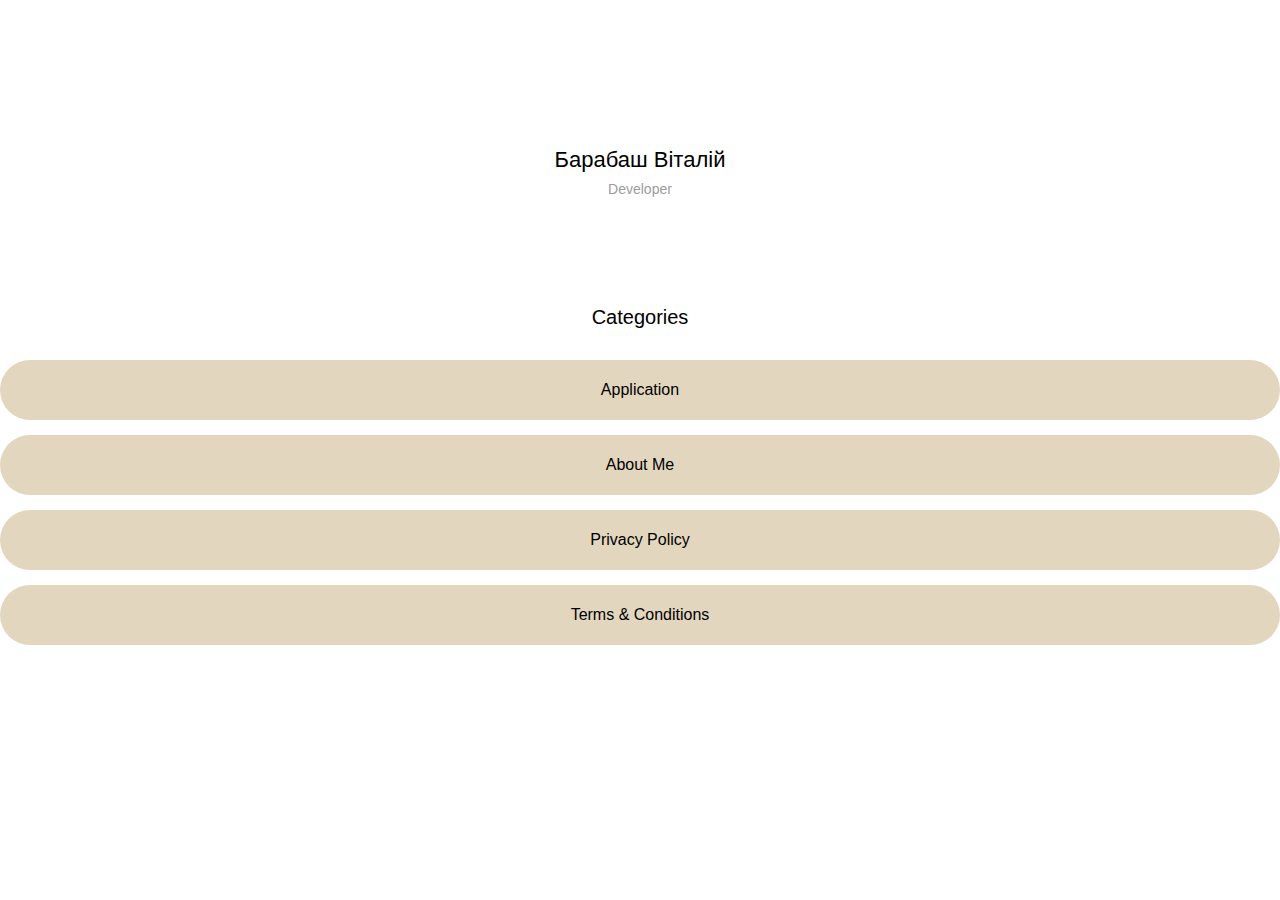
<file: index.html>
<!DOCTYPE html><html> <head><meta charset="utf-8" /><meta http-equiv="Content-Type" content="text/html; charset=utf-8" /><meta name="viewport" content="width=device-width, initial-scale=1.0" /><!--metatextblock--><title>Store on Instagram</title><meta name="description" content="A single-page website for a store with a description, store categories, contacts, and map" /><meta property="og:url" content="http://project6264431.tilda.ws" /><meta property="og:title" content="Store on Instagram" /><meta property="og:description" content="A single-page website for a store with a description, store categories, contacts, and map" /><meta property="og:type" content="website" /><meta property="og:image" content="https://static.tildacdn.info/tild3334-3566-4261-a261-363538633339/-/resize/504x/photo_2022-08-11_13-.jpg" /><link rel="canonical" href="index.html"><!--/metatextblock--><meta property="fb:app_id" content="257953674358265" /><meta name="format-detection" content="telephone=no" /><meta http-equiv="x-dns-prefetch-control" content="on"><link rel="dns-prefetch" href="https://ws.tildacdn.com"><link rel="dns-prefetch" href="https://static.tildacdn.info"><meta name="robots" content="nofollow" /><link rel="shortcut icon" href="https://static.tildacdn.info/img/tildafavicon.ico" type="image/x-icon" /><!-- Assets --><script src="https://neo.tildacdn.com/js/tilda-fallback-1.0.min.js" charset="utf-8" async></script><link rel="stylesheet" href="https://static.tildacdn.info/css/tilda-grid-3.0.min.css" type="text/css" media="all" onerror="this.loaderr='y';"/><link rel="stylesheet" href="tilda-blocks-page31328264.min.css@t=1666888474.css" type="text/css" media="all" onerror="this.loaderr='y';" /><link rel="stylesheet" href="https://static.tildacdn.info/css/fonts-tildasans.css" type="text/css" media="all" onerror="this.loaderr='y';" /><script type="text/javascript">(function (d) {
if (!d.visibilityState) {
var s = d.createElement('script');
s.src = 'https://static.tildacdn.info/js/tilda-polyfill-1.0.min.js';
d.getElementsByTagName('head')[0].appendChild(s);
}
})(document);
function t_onReady(func) {
if (document.readyState != 'loading') {
func();
} else {
document.addEventListener('DOMContentLoaded', func);
}
}
function t_onFuncLoad(funcName, okFunc, time) {
if (typeof window[funcName] === 'function') {
okFunc();
} else {
setTimeout(function() {
t_onFuncLoad(funcName, okFunc, time);
},(time || 100));
}
}</script><script src="https://static.tildacdn.info/js/tilda-scripts-3.0.min.js" onerror="this.loaderr='y';"></script><script src="tilda-blocks-page31328264.min.js@t=1666888474" onerror="this.loaderr='y';"></script><script src="https://static.tildacdn.info/js/lazyload-1.3.min.js" charset="utf-8" async onerror="this.loaderr='y';"></script><script src="https://static.tildacdn.info/js/tilda-events-1.0.min.js" charset="utf-8" async onerror="this.loaderr='y';"></script><script type="text/javascript">window.dataLayer = window.dataLayer || [];</script><script type="text/javascript">(function () {
if((/bot|google|yandex|baidu|bing|msn|duckduckbot|teoma|slurp|crawler|spider|robot|crawling|facebook/i.test(navigator.userAgent))===false && typeof(sessionStorage)!='undefined' && sessionStorage.getItem('visited')!=='y' && document.visibilityState){
var style=document.createElement('style');
style.type='text/css';
style.innerHTML='@media screen and (min-width: 980px) {.t-records {opacity: 0;}.t-records_animated {-webkit-transition: opacity ease-in-out .2s;-moz-transition: opacity ease-in-out .2s;-o-transition: opacity ease-in-out .2s;transition: opacity ease-in-out .2s;}.t-records.t-records_visible {opacity: 1;}}';
document.getElementsByTagName('head')[0].appendChild(style);
function t_setvisRecs(){
var alr=document.querySelectorAll('.t-records');
Array.prototype.forEach.call(alr, function(el) {
el.classList.add("t-records_animated");
});
setTimeout(function () {
Array.prototype.forEach.call(alr, function(el) {
el.classList.add("t-records_visible");
});
sessionStorage.setItem("visited", "y");
}, 400);
} 
document.addEventListener('DOMContentLoaded', t_setvisRecs);
}
})();</script></head><body class="t-body" style="margin:0;"><!--allrecords--><div id="allrecords" class="t-records" data-hook="blocks-collection-content-node" data-tilda-project-id="6264431" data-tilda-page-id="31328264" data-tilda-formskey="a16c0cd2518c8cb5d29ec9df26264431" data-tilda-lazy="yes"><div id="rec506848081" class="r t-rec t-rec_pt_45 t-rec_pb_30" style="padding-top:45px;padding-bottom:30px; " data-record-type="578" ><!-- t578--><div class="t578"><div class="t-container"><div class="t-col t-col_8 t-prefix_2 t-align_center"> <div class="t578__itemwrapper t-margin_auto"><div class="t578__imgwrapper t-margin_auto" style="width:80px;"><div class="t578__bgimg t-margin_auto t-bgimg" data-original="https://static.tildacdn.info/tild3334-3566-4261-a261-363538633339/photo_2022-08-11_13-.jpg" 
bgimgfield="img"
style="background-image: url('https://static.tildacdn.info/tild3334-3566-4261-a261-363538633339/-/resizeb/20x/photo_2022-08-11_13-.jpg');"
itemscope itemtype="http://schema.org/ImageObject"><meta itemprop="image" content="https://static.tildacdn.info/tild3334-3566-4261-a261-363538633339/photo_2022-08-11_13-.jpg"></div></div><div class="t578__persname t-name t-name_lg" style="font-size:22px;font-weight:400;" field="text2">Барабаш Віталій</div><div class="t578__persdescr t-descr t-descr_xxs" style="color:#737373;" field="descr">Developer</div></div></div></div></div></div><div id="rec506848085" class="r t-rec t-rec_pt_75 t-rec_pb_15" style="padding-top:75px;padding-bottom:15px; " data-record-type="43" ><!-- T030 --><div class="t030"> <div class="t-container t-align_center"> <div class="t-col t-col_10 t-prefix_1"> 
<div class="t030__title t-title t-title_xxs" field="title" style="font-size:20px;font-weight:400;">Categories</div> </div> </div></div></div><div id="rec506848086" class="r t-rec t-rec_pt_0 t-rec_pb_0" style="padding-top:0px;padding-bottom:0px; " data-record-type="1028" ><!-- t1028 --> <div class="t1028"> <div class="t1028__container t-container t-align_center"><div class="t1028__col t-col t-col_6 t-prefix_3"><div class="t1028__items-list" > 
<div class="t1028__item"><a class="t-btn t1028__btn t-btn_md t1028__btn_text-center" style="display: flex; display: -webkit-flex; padding: 12px; color:#000000;background-color:#e3d6bf;border-radius:60px; -moz-border-radius:60px; -webkit-border-radius:60px;" href="http://project6264431.tilda.ws/index.html" target="_blank" rel="noopener"><div class="t1028__btn__text" style="margin-right:0px; margin-left:0px;">Application</div></a></div> <div class="t1028__item"><a class="t-btn t1028__btn t-btn_md t1028__btn_text-center" style="display: flex; display: -webkit-flex; padding: 12px; color:#000000;background-color:#e3d6bf;border-radius:60px; -moz-border-radius:60px; -webkit-border-radius:60px;" href="dev.html" target="_blank" rel="noopener"><div class="t1028__btn__text" style="margin-right:0px; margin-left:0px;">About Me</div></a></div> <div class="t1028__item"><a class="t-btn t1028__btn t-btn_md t1028__btn_text-center" style="display: flex; display: -webkit-flex; padding: 12px; color:#000000;background-color:#e3d6bf;border-radius:60px; -moz-border-radius:60px; -webkit-border-radius:60px;" href="http://project6264431.tilda.ws/PP.html" target="_blank" rel="noopener"><div class="t1028__btn__text" style="margin-right:0px; margin-left:0px;">Privacy Policy</div></a></div> <div class="t1028__item"><a class="t-btn t1028__btn t-btn_md t1028__btn_text-center" style="display: flex; display: -webkit-flex; padding: 12px; color:#000000;background-color:#e3d6bf;border-radius:60px; -moz-border-radius:60px; -webkit-border-radius:60px;" href="http://project6264431.tilda.ws/TR.html" target="_blank" rel="noopener"><div class="t1028__btn__text" style="margin-right:0px; margin-left:0px;">Terms &amp; Conditions</div></a></div> </div></div> <script> 
var customImageList = document.querySelectorAll('#rec506848086 img.t-sociallinks__customimg');
Array.prototype.forEach.call(customImageList, function(img) {
var imgURL = img.getAttribute('src');
if(imgURL.indexOf('/lib__tildaicon__') !== -1 || imgURL.indexOf('/lib/tildaicon/') !== -1) {
var xhr = new XMLHttpRequest();
xhr.open('GET', imgURL, true);
xhr.responseType = 'document';
xhr.onload = function() {
if (xhr.status >= 200 && xhr.status < 400) {
var response = xhr.response;
var svg = response.querySelector('svg');
svg.style.width = '28px';
svg.style.height = '28px';
var figureList = svg.querySelectorAll('*:not(g):not(title):not(desc)');
for(var j = 0; j < figureList.length; j++) {
figureList[j].style.fill = '#ffffff';
}
img.parentNode.append(svg);
img.remove();
}
}
xhr.send();
}
});
</script></div></div></div></div></body></html>
</file>
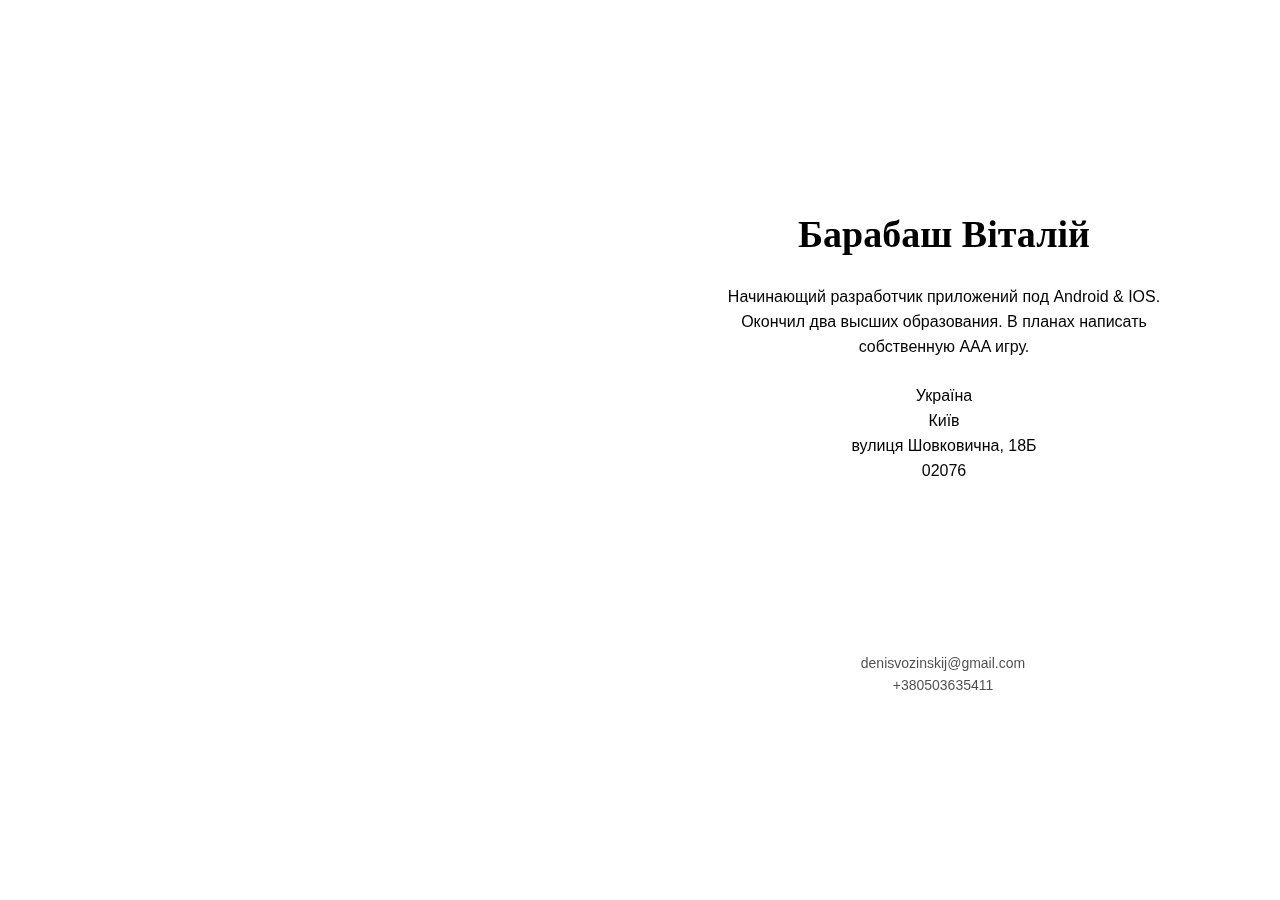
<file: dev.html>
<!DOCTYPE html><html> <head><meta charset="utf-8" /><meta http-equiv="Content-Type" content="text/html; charset=utf-8" /><meta name="viewport" content="width=device-width, initial-scale=1.0" /><!--metatextblock--><title>Photographer</title><meta name="description" content="A single-page website for a freelance photographer with a photo, text, contact information, and social media buttons." /><meta property="og:url" content="http://project6264431.tilda.ws/dev" /><meta property="og:title" content="Photographer" /><meta property="og:description" content="A single-page website for a freelance photographer with a photo, text, contact information, and social media buttons." /><meta property="og:type" content="website" /><link rel="canonical" href="dev.html"><!--/metatextblock--><meta property="fb:app_id" content="257953674358265" /><meta name="format-detection" content="telephone=no" /><meta http-equiv="x-dns-prefetch-control" content="on"><link rel="dns-prefetch" href="https://ws.tildacdn.com"><link rel="dns-prefetch" href="https://static.tildacdn.info"><meta name="robots" content="nofollow" /><link rel="shortcut icon" href="https://static.tildacdn.info/img/tildafavicon.ico" type="image/x-icon" /><!-- Assets --><script src="https://neo.tildacdn.com/js/tilda-fallback-1.0.min.js" charset="utf-8" async></script><link rel="stylesheet" href="https://static.tildacdn.info/css/tilda-grid-3.0.min.css" type="text/css" media="all" onerror="this.loaderr='y';"/><link rel="stylesheet" href="tilda-blocks-page31328364.min.css@t=1666888413.css" type="text/css" media="all" onerror="this.loaderr='y';" /><link rel="stylesheet" href="https://static.tildacdn.info/css/fonts-tildasans.css" type="text/css" media="all" onerror="this.loaderr='y';" /><script type="text/javascript">(function (d) {
if (!d.visibilityState) {
var s = d.createElement('script');
s.src = 'https://static.tildacdn.info/js/tilda-polyfill-1.0.min.js';
d.getElementsByTagName('head')[0].appendChild(s);
}
})(document);
function t_onReady(func) {
if (document.readyState != 'loading') {
func();
} else {
document.addEventListener('DOMContentLoaded', func);
}
}
function t_onFuncLoad(funcName, okFunc, time) {
if (typeof window[funcName] === 'function') {
okFunc();
} else {
setTimeout(function() {
t_onFuncLoad(funcName, okFunc, time);
},(time || 100));
}
}</script><script src="https://static.tildacdn.info/js/tilda-scripts-3.0.min.js" onerror="this.loaderr='y';"></script><script src="tilda-blocks-page31328364.min.js@t=1666888413" onerror="this.loaderr='y';"></script><script src="https://static.tildacdn.info/js/lazyload-1.3.min.js" charset="utf-8" async onerror="this.loaderr='y';"></script><script src="https://static.tildacdn.info/js/tilda-zero-1.1.min.js" charset="utf-8" async onerror="this.loaderr='y';"></script><script src="https://static.tildacdn.info/js/tilda-events-1.0.min.js" charset="utf-8" async onerror="this.loaderr='y';"></script><script type="text/javascript">window.dataLayer = window.dataLayer || [];</script><script type="text/javascript">(function () {
if((/bot|google|yandex|baidu|bing|msn|duckduckbot|teoma|slurp|crawler|spider|robot|crawling|facebook/i.test(navigator.userAgent))===false && typeof(sessionStorage)!='undefined' && sessionStorage.getItem('visited')!=='y' && document.visibilityState){
var style=document.createElement('style');
style.type='text/css';
style.innerHTML='@media screen and (min-width: 980px) {.t-records {opacity: 0;}.t-records_animated {-webkit-transition: opacity ease-in-out .2s;-moz-transition: opacity ease-in-out .2s;-o-transition: opacity ease-in-out .2s;transition: opacity ease-in-out .2s;}.t-records.t-records_visible {opacity: 1;}}';
document.getElementsByTagName('head')[0].appendChild(style);
function t_setvisRecs(){
var alr=document.querySelectorAll('.t-records');
Array.prototype.forEach.call(alr, function(el) {
el.classList.add("t-records_animated");
});
setTimeout(function () {
Array.prototype.forEach.call(alr, function(el) {
el.classList.add("t-records_visible");
});
sessionStorage.setItem("visited", "y");
}, 400);
} 
document.addEventListener('DOMContentLoaded', t_setvisRecs);
}
})();</script></head><body class="t-body" style="margin:0;"><!--allrecords--><div id="allrecords" class="t-records" data-hook="blocks-collection-content-node" data-tilda-project-id="6264431" data-tilda-page-id="31328364" data-tilda-page-alias="dev" data-tilda-formskey="a16c0cd2518c8cb5d29ec9df26264431" data-tilda-lazy="yes"><div id="rec506849764" class="r t-rec t-rec_pt_0" style="padding-top:0px; " data-animationappear="off" data-record-type="396" ><!-- T396 --><style>#rec506849764 .t396__artboard{min-height: 750px;height: 100vh; background-color: #ffffff;}#rec506849764 .t396__filter{min-height: 750px;height: 100vh;}#rec506849764 .t396__carrier{min-height: 750px;height: 100vh;background-position: center center;background-attachment: scroll;background-size:cover;background-repeat:no-repeat;}@media screen and (max-width: 1199px){#rec506849764 .t396__artboard{min-height: 550px;}#rec506849764 .t396__filter{min-height: 550px;}#rec506849764 .t396__carrier{min-height: 550px;background-attachment:scroll;}}@media screen and (max-width: 959px){#rec506849764 .t396__artboard{min-height: 870px;}#rec506849764 .t396__filter{min-height: 870px;}#rec506849764 .t396__carrier{min-height: 870px;}}@media screen and (max-width: 639px){}@media screen and (max-width: 479px){#rec506849764 .t396__artboard{min-height: 800px;}#rec506849764 .t396__filter{min-height: 800px;}#rec506849764 .t396__carrier{min-height: 800px;}}#rec506849764 .tn-elem[data-elem-id="1466084312673"]{color:#000000;text-align:center;z-index:1;top: calc(50vh - 375px + 127px);left: calc(50% - 600px + 674px);width:460px;}#rec506849764 .tn-elem[data-elem-id="1466084312673"] .tn-atom{color:#000000;font-size:38px;font-family:'Georgia',serif;line-height:1.55;font-weight:600;letter-spacing:0pxpx;background-position:center center;border-color:transparent;border-style:solid;}@media screen and (max-width: 1199px){#rec506849764 .tn-elem[data-elem-id="1466084312673"]{top: calc(50vh - 275px + 72px);left: calc(50% - 480px + 490px);width:460px;}#rec506849764 .tn-elem[data-elem-id="1466084312673"] .tn-atom{font-size:28px;}}@media screen and (max-width: 959px){#rec506849764 .tn-elem[data-elem-id="1466084312673"]{top: calc(50vh - 435px + 445px);left: calc(50% - 320px + 90px);}}@media screen and (max-width: 639px){#rec506849764 .tn-elem[data-elem-id="1466084312673"]{top: calc(50vh - 435px + 436px);left: calc(50% - 240px + 10px);}}@media screen and (max-width: 479px){#rec506849764 .tn-elem[data-elem-id="1466084312673"]{top: calc(371px);left: calc(50% - 160px + 10px);width:300pxpx;}#rec506849764 .tn-elem[data-elem-id="1466084312673"] .tn-atom{font-size:18px;}}#rec506849764 .tn-elem[data-elem-id="1469216533139"]{z-index:4;top: calc(50vh - 375px + 95px);left: calc(50% - 600px + 20px);width:560px;}#rec506849764 .tn-elem[data-elem-id="1469216533139"] .tn-atom{background-position:center center;border-color:transparent;border-style:solid;}@media screen and (max-width: 1199px){#rec506849764 .tn-elem[data-elem-id="1469216533139"]{top: calc(50vh - 275px + 43px);left: calc(50% - 480px + 11px);width:460px;}}@media screen and (max-width: 959px){#rec506849764 .tn-elem[data-elem-id="1469216533139"]{top: calc(50vh - 435px + 73px);left: calc(50% - 320px + 152px);width:340px;}}@media screen and (max-width: 639px){#rec506849764 .tn-elem[data-elem-id="1469216533139"]{top: calc(50vh - 435px + 63px);left: calc(50% - 240px + 72px);}}@media screen and (max-width: 479px){#rec506849764 .tn-elem[data-elem-id="1469216533139"]{top: calc(0px);left: calc(50% - 160px + 0px);width:320px;}}#rec506849764 .tn-elem[data-elem-id="1469216647562"]{color:#000000;text-align:center;z-index:5;top: calc(50vh - 375px + 207px);left: calc(50% - 600px + 674px);width:460px;}#rec506849764 .tn-elem[data-elem-id="1469216647562"] .tn-atom{color:#000000;font-size:16px;font-family:'TildaSans',Arial,sans-serif;line-height:1.55;font-weight:400;letter-spacing:0pxpx;background-position:center center;border-color:transparent;border-style:solid;}@media screen and (max-width: 1199px){#rec506849764 .tn-elem[data-elem-id="1469216647562"]{top: calc(50vh - 275px + 140px);left: calc(50% - 480px + 520px);width:400px;}#rec506849764 .tn-elem[data-elem-id="1469216647562"] .tn-atom{font-size:16px;}}@media screen and (max-width: 959px){#rec506849764 .tn-elem[data-elem-id="1469216647562"]{top: calc(50vh - 435px + 508px);left: calc(50% - 320px + 90px);width:460px;}}@media screen and (max-width: 639px){#rec506849764 .tn-elem[data-elem-id="1469216647562"]{top: calc(50vh - 435px + 497px);left: calc(50% - 240px + 48px);width:390px;}#rec506849764 .tn-elem[data-elem-id="1469216647562"] .tn-atom{font-size:14px;}}@media screen and (max-width: 479px){#rec506849764 .tn-elem[data-elem-id="1469216647562"]{top: calc(420px);left: calc(50% - 160px + 10px);width:300pxpx;}#rec506849764 .tn-elem[data-elem-id="1469216647562"] .tn-atom{font-size:14px;}}#rec506849764 .tn-elem[data-elem-id="1469373725919"]{color:#000000;text-align:center;z-index:9;top: calc(50vh - 375px + 575px);left: calc(50% - 600px + 723px);width:360px;}#rec506849764 .tn-elem[data-elem-id="1469373725919"] .tn-atom{color:#000000;font-size:14px;font-family:'TildaSans',Arial,sans-serif;line-height:1.55;font-weight:400;letter-spacing:0pxpx;opacity:0.7;background-position:center center;border-color:transparent;border-style:solid;}@media screen and (max-width: 1199px){#rec506849764 .tn-elem[data-elem-id="1469373725919"]{top: calc(50vh - 275px + 440px);left: calc(50% - 480px + 490px);width:460pxpx;}#rec506849764 .tn-elem[data-elem-id="1469373725919"] .tn-atom{font-size:14px;}}@media screen and (max-width: 959px){#rec506849764 .tn-elem[data-elem-id="1469373725919"]{top: calc(50vh - 435px + 765px);left: calc(50% - 320px + 170px);width:300px;}}@media screen and (max-width: 639px){#rec506849764 .tn-elem[data-elem-id="1469373725919"]{top: calc(50vh - 435px + 755px);left: calc(50% - 240px + 90px);}}@media screen and (max-width: 479px){#rec506849764 .tn-elem[data-elem-id="1469373725919"]{top: calc(711px);left: calc(50% - 160px + 10px);width:300pxpx;}#rec506849764 .tn-elem[data-elem-id="1469373725919"] .tn-atom{font-size:12px;}}</style><div class='t396'><div class="t396__artboard" data-artboard-recid="506849764" data-artboard-height="750" data-artboard-height-res-960="550" data-artboard-height-res-640="870" data-artboard-height-res-320="800" data-artboard-height_vh="100" data-artboard-valign="center"
> <div class="t396__carrier" data-artboard-recid="506849764"></div> 
<div class="t396__filter" data-artboard-recid="506849764"></div> 
<div class='t396__elem tn-elem tn-elem__5068497641466084312673' data-elem-id='1466084312673' data-elem-type='text' data-field-top-value="127" data-field-top-res-960-value="72" data-field-top-res-640-value="445" data-field-top-res-480-value="436" data-field-top-res-320-value="371" data-field-left-value="674" data-field-left-res-960-value="490" data-field-left-res-640-value="90" data-field-left-res-480-value="10" data-field-left-res-320-value="10" data-field-width-value="460" data-field-width-res-960-value="460" data-field-width-res-320-value="300px" data-field-axisy-value="top" data-field-axisx-value="left" data-field-container-value="grid" data-field-topunits-value="px" data-field-leftunits-value="px" data-field-heightunits-value="" data-field-widthunits-value="px"
><div class='tn-atom'field='tn_text_1466084312673'>Барабаш Віталій</div> </div> 
<div class='t396__elem tn-elem tn-elem__5068497641469216533139' data-elem-id='1469216533139' data-elem-type='image' data-field-top-value="95" data-field-top-res-960-value="43" data-field-top-res-640-value="73" data-field-top-res-480-value="63" data-field-top-res-320-value="0" data-field-left-value="20" data-field-left-res-960-value="11" data-field-left-res-640-value="152" data-field-left-res-480-value="72" data-field-left-res-320-value="0" data-field-width-value="560" data-field-width-res-960-value="460" data-field-width-res-640-value="340" data-field-width-res-320-value="320" data-field-axisy-value="top" data-field-axisx-value="left" data-field-container-value="grid" data-field-topunits-value="px" data-field-leftunits-value="px" data-field-heightunits-value="" data-field-widthunits-value="px" data-field-filewidth-value="640" data-field-fileheight-value="640"
> <div class='tn-atom' > <img class='tn-atom__img t-img' data-original='https://static.tildacdn.info/tild6235-6663-4865-b962-356336333535/photo_2022-08-11_13-.jpg' imgfield='tn_img_1469216533139'> </div> </div> 
<div class='t396__elem tn-elem tn-elem__5068497641469216647562' data-elem-id='1469216647562' data-elem-type='text' data-field-top-value="207" data-field-top-res-960-value="140" data-field-top-res-640-value="508" data-field-top-res-480-value="497" data-field-top-res-320-value="420" data-field-left-value="674" data-field-left-res-960-value="520" data-field-left-res-640-value="90" data-field-left-res-480-value="48" data-field-left-res-320-value="10" data-field-width-value="460" data-field-width-res-960-value="400" data-field-width-res-640-value="460" data-field-width-res-480-value="390" data-field-width-res-320-value="300px" data-field-axisy-value="top" data-field-axisx-value="left" data-field-container-value="grid" data-field-topunits-value="px" data-field-leftunits-value="px" data-field-heightunits-value="" data-field-widthunits-value="px"
><div class='tn-atom'field='tn_text_1469216647562'>Начинающий разработчик приложений под Android &amp; IOS. Окончил два высших образования. В планах написать собственную AAA игру. <br /><br />Україна<br />Київ<br />вулиця Шовковична, 18Б<br />02076</div> </div> 
<div class='t396__elem tn-elem tn-elem__5068497641469373725919' data-elem-id='1469373725919' data-elem-type='text' data-field-top-value="575" data-field-top-res-960-value="440" data-field-top-res-640-value="765" data-field-top-res-480-value="755" data-field-top-res-320-value="711" data-field-left-value="723" data-field-left-res-960-value="490" data-field-left-res-640-value="170" data-field-left-res-480-value="90" data-field-left-res-320-value="10" data-field-width-value="360" data-field-width-res-960-value="460px" data-field-width-res-640-value="300" data-field-width-res-320-value="300px" data-field-axisy-value="top" data-field-axisx-value="left" data-field-container-value="grid" data-field-topunits-value="px" data-field-leftunits-value="px" data-field-heightunits-value="" data-field-widthunits-value="px"
><div class='tn-atom'field='tn_text_1469373725919'>denisvozinskij@gmail.com<br />+380503635411</div> </div> </div></div><script>t_onReady(function () {
t_onFuncLoad('t396_init', function () {
t396_init('506849764');
});
});</script><!-- /T396 --></div></div></body></html>
</file>
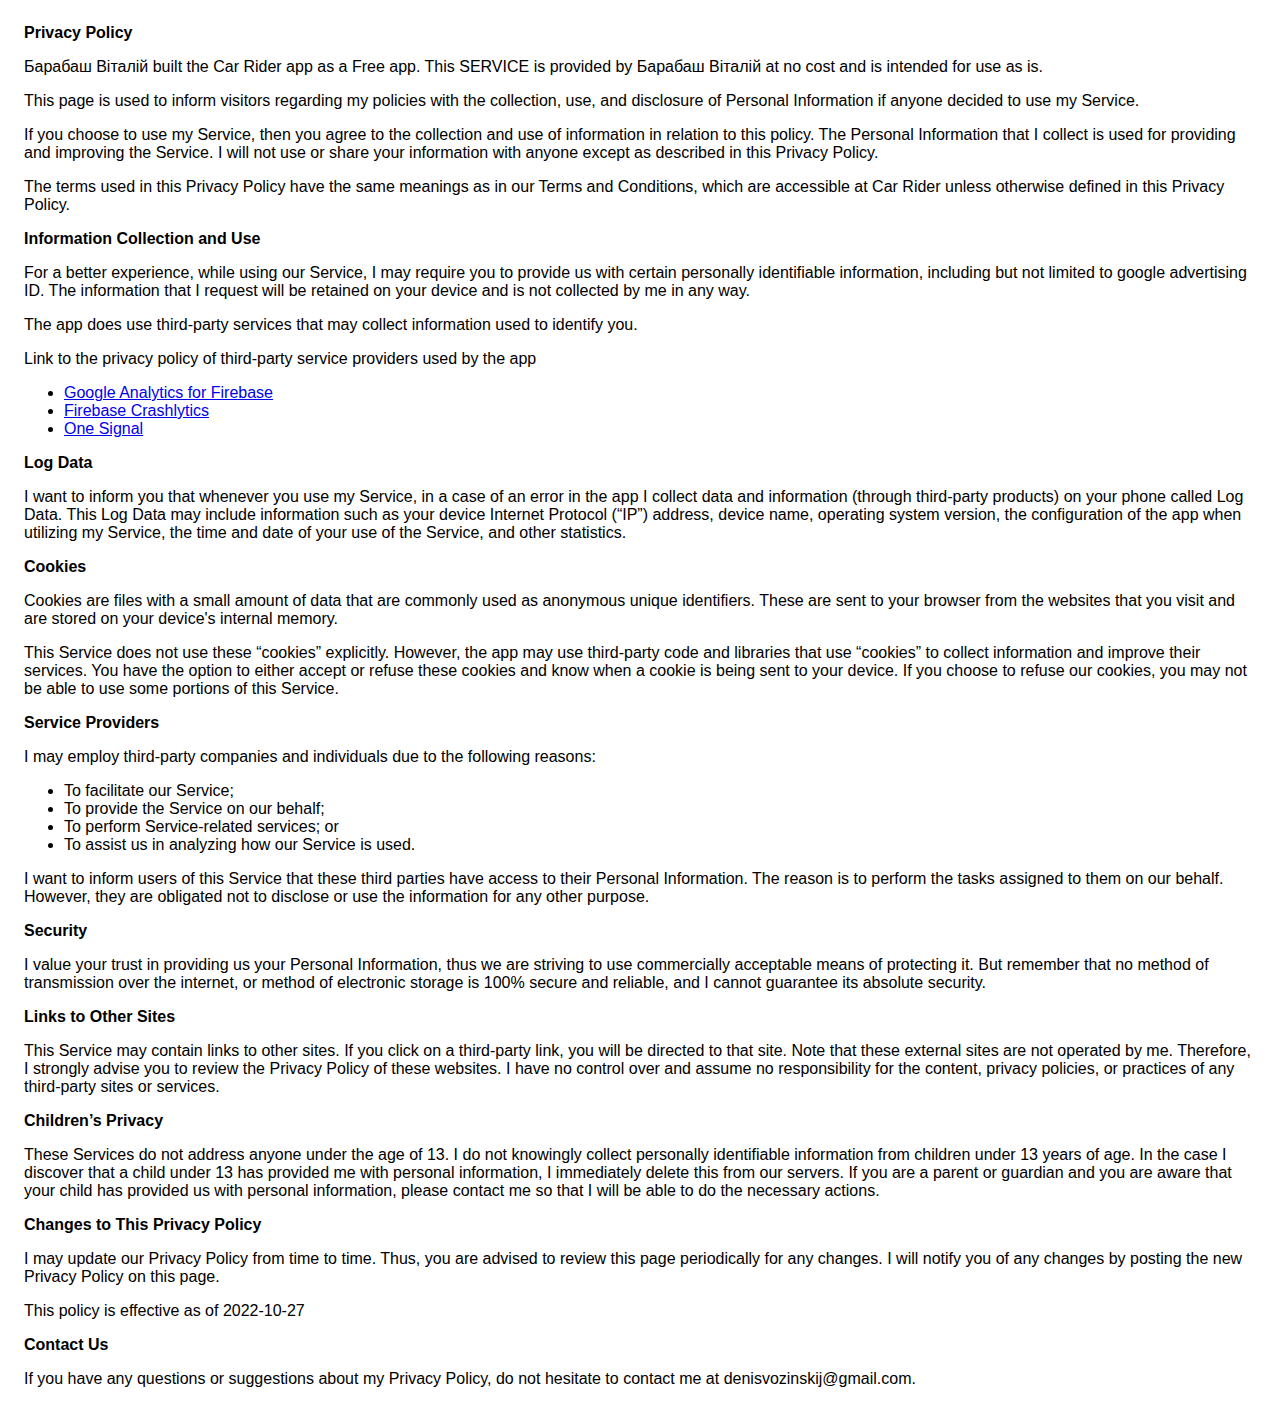
<file: PP.html>
<!DOCTYPE html>
    <html>
    <head>
      <meta charset='utf-8'>
      <meta name='viewport' content='width=device-width'>
      <title>Privacy Policy</title>
      <style> body { font-family: 'Helvetica Neue', Helvetica, Arial, sans-serif; padding:1em; } </style>
    </head>
    <body>
    <strong>Privacy Policy</strong> <p>
                  Барабаш Віталій built the Car Rider app as
                  a Free app. This SERVICE is provided by
                  Барабаш Віталій at no cost and is intended for use as
                  is.
                </p> <p>
                  This page is used to inform visitors regarding my
                  policies with the collection, use, and disclosure of Personal
                  Information if anyone decided to use my Service.
                </p> <p>
                  If you choose to use my Service, then you agree to
                  the collection and use of information in relation to this
                  policy. The Personal Information that I collect is
                  used for providing and improving the Service. I will not use or share your information with
                  anyone except as described in this Privacy Policy.
                </p> <p>
                  The terms used in this Privacy Policy have the same meanings
                  as in our Terms and Conditions, which are accessible at
                  Car Rider unless otherwise defined in this Privacy Policy.
                </p> <p><strong>Information Collection and Use</strong></p> <p>
                  For a better experience, while using our Service, I
                  may require you to provide us with certain personally
                  identifiable information, including but not limited to google advertising ID. The information that
                  I request will be retained on your device and is not collected by me in any way.
                </p> <div><p>
                    The app does use third-party services that may collect
                    information used to identify you.
                  </p> <p>
                    Link to the privacy policy of third-party service providers used
                    by the app
                  </p> <ul><!----><!----><li><a href="https://firebase.google.com/policies/analytics" target="_blank" rel="noopener noreferrer">Google Analytics for Firebase</a></li><li><a href="https://firebase.google.com/support/privacy/" target="_blank" rel="noopener noreferrer">Firebase Crashlytics</a></li><!----><!----><!----><!----><!----><!----><!----><!----><!----><!----><li><a href="https://onesignal.com/privacy_policy" target="_blank" rel="noopener noreferrer">One Signal</a></li><!----><!----><!----><!----><!----><!----><!----><!----><!----><!----><!----><!----><!----></ul></div> <p><strong>Log Data</strong></p> <p>
                  I want to inform you that whenever you
                  use my Service, in a case of an error in the app
                  I collect data and information (through third-party
                  products) on your phone called Log Data. This Log Data may
                  include information such as your device Internet Protocol
                  (“IP”) address, device name, operating system version, the
                  configuration of the app when utilizing my Service,
                  the time and date of your use of the Service, and other
                  statistics.
                </p> <p><strong>Cookies</strong></p> <p>
                  Cookies are files with a small amount of data that are
                  commonly used as anonymous unique identifiers. These are sent
                  to your browser from the websites that you visit and are
                  stored on your device's internal memory.
                </p> <p>
                  This Service does not use these “cookies” explicitly. However,
                  the app may use third-party code and libraries that use
                  “cookies” to collect information and improve their services.
                  You have the option to either accept or refuse these cookies
                  and know when a cookie is being sent to your device. If you
                  choose to refuse our cookies, you may not be able to use some
                  portions of this Service.
                </p> <p><strong>Service Providers</strong></p> <p>
                  I may employ third-party companies and
                  individuals due to the following reasons:
                </p> <ul><li>To facilitate our Service;</li> <li>To provide the Service on our behalf;</li> <li>To perform Service-related services; or</li> <li>To assist us in analyzing how our Service is used.</li></ul> <p>
                  I want to inform users of this Service
                  that these third parties have access to their Personal
                  Information. The reason is to perform the tasks assigned to
                  them on our behalf. However, they are obligated not to
                  disclose or use the information for any other purpose.
                </p> <p><strong>Security</strong></p> <p>
                  I value your trust in providing us your
                  Personal Information, thus we are striving to use commercially
                  acceptable means of protecting it. But remember that no method
                  of transmission over the internet, or method of electronic
                  storage is 100% secure and reliable, and I cannot
                  guarantee its absolute security.
                </p> <p><strong>Links to Other Sites</strong></p> <p>
                  This Service may contain links to other sites. If you click on
                  a third-party link, you will be directed to that site. Note
                  that these external sites are not operated by me.
                  Therefore, I strongly advise you to review the
                  Privacy Policy of these websites. I have
                  no control over and assume no responsibility for the content,
                  privacy policies, or practices of any third-party sites or
                  services.
                </p> <p><strong>Children’s Privacy</strong></p> <div><p>
                    These Services do not address anyone under the age of 13.
                    I do not knowingly collect personally
                    identifiable information from children under 13 years of age. In the case
                    I discover that a child under 13 has provided
                    me with personal information, I immediately
                    delete this from our servers. If you are a parent or guardian
                    and you are aware that your child has provided us with
                    personal information, please contact me so that
                    I will be able to do the necessary actions.
                  </p></div> <!----> <p><strong>Changes to This Privacy Policy</strong></p> <p>
                  I may update our Privacy Policy from
                  time to time. Thus, you are advised to review this page
                  periodically for any changes. I will
                  notify you of any changes by posting the new Privacy Policy on
                  this page.
                </p> <p>This policy is effective as of 2022-10-27</p> <p><strong>Contact Us</strong></p> <p>
                  If you have any questions or suggestions about my
                  Privacy Policy, do not hesitate to contact me at denisvozinskij@gmail.com.
                
    </body>
    </html>
</file>
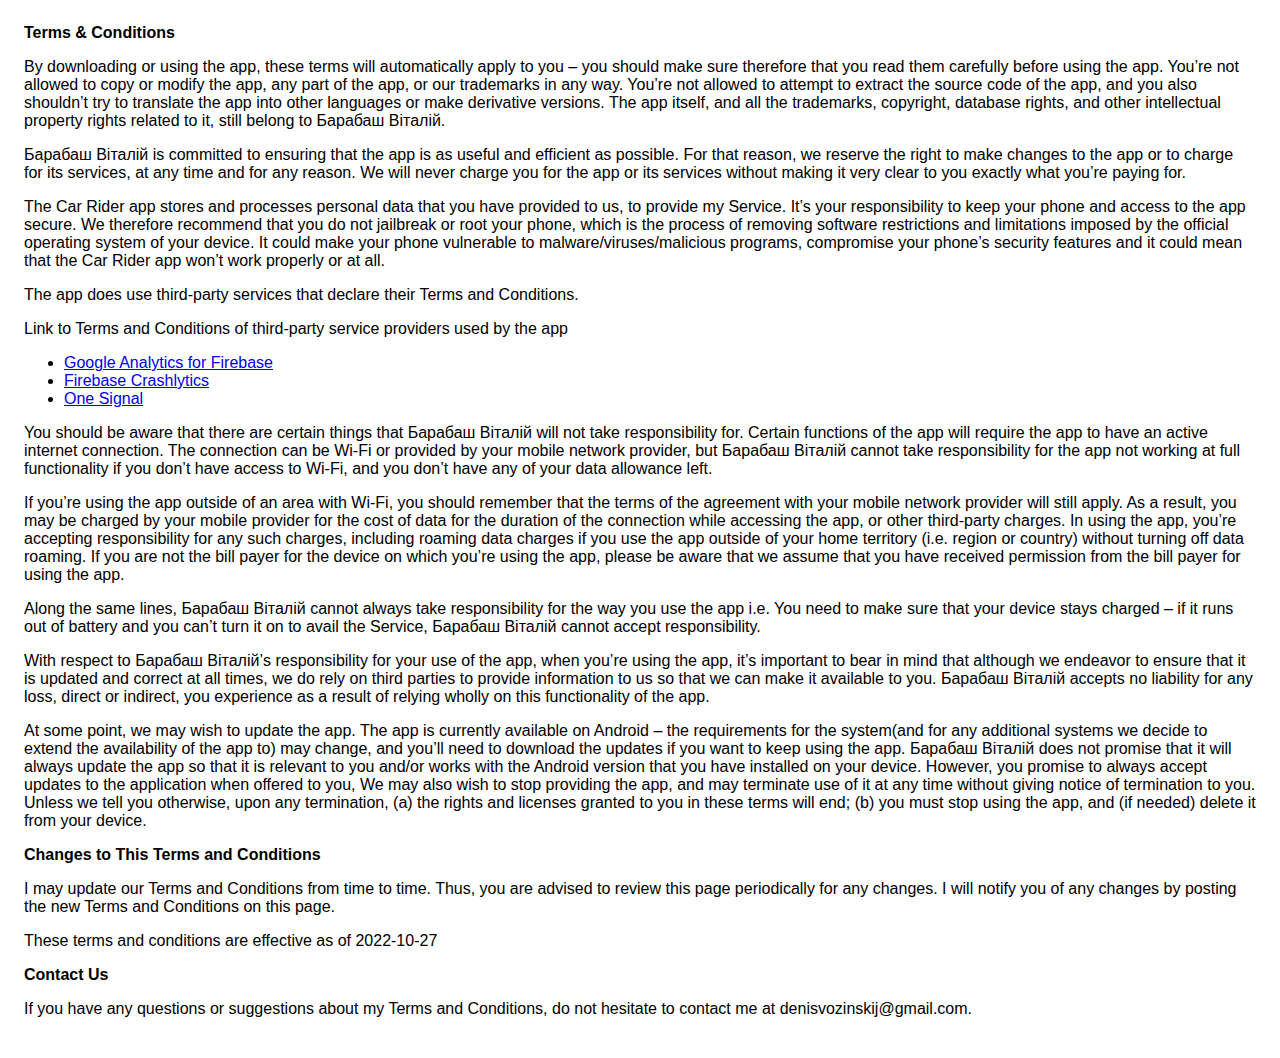
<file: TR.html>
<!DOCTYPE html>
    <html>
    <head>
      <meta charset='utf-8'>
      <meta name='viewport' content='width=device-width'>
      <title>Terms &amp; Conditions</title>
      <style> body { font-family: 'Helvetica Neue', Helvetica, Arial, sans-serif; padding:1em; } </style>
    </head>
    <body>
    <strong>Terms &amp; Conditions</strong> <p>
                  By downloading or using the app, these terms will
                  automatically apply to you – you should make sure therefore
                  that you read them carefully before using the app. You’re not
                  allowed to copy or modify the app, any part of the app, or
                  our trademarks in any way. You’re not allowed to attempt to
                  extract the source code of the app, and you also shouldn’t try
                  to translate the app into other languages or make derivative
                  versions. The app itself, and all the trademarks, copyright,
                  database rights, and other intellectual property rights related
                  to it, still belong to Барабаш Віталій.
                </p> <p>
                  Барабаш Віталій is committed to ensuring that the app is
                  as useful and efficient as possible. For that reason, we
                  reserve the right to make changes to the app or to charge for
                  its services, at any time and for any reason. We will never
                  charge you for the app or its services without making it very
                  clear to you exactly what you’re paying for.
                </p> <p>
                  The Car Rider app stores and processes personal data that
                  you have provided to us, to provide my
                  Service. It’s your responsibility to keep your phone and
                  access to the app secure. We therefore recommend that you do
                  not jailbreak or root your phone, which is the process of
                  removing software restrictions and limitations imposed by the
                  official operating system of your device. It could make your
                  phone vulnerable to malware/viruses/malicious programs,
                  compromise your phone’s security features and it could mean
                  that the Car Rider app won’t work properly or at all.
                </p> <div><p>
                    The app does use third-party services that declare their
                    Terms and Conditions.
                  </p> <p>
                    Link to Terms and Conditions of third-party service
                    providers used by the app
                  </p> <ul><!----><!----><li><a href="https://firebase.google.com/terms/analytics" target="_blank" rel="noopener noreferrer">Google Analytics for Firebase</a></li><li><a href="https://firebase.google.com/terms/crashlytics" target="_blank" rel="noopener noreferrer">Firebase Crashlytics</a></li><!----><!----><!----><!----><!----><!----><!----><!----><!----><!----><li><a href="https://onesignal.com/tos" target="_blank" rel="noopener noreferrer">One Signal</a></li><!----><!----><!----><!----><!----><!----><!----><!----><!----><!----><!----><!----><!----></ul></div> <p>
                  You should be aware that there are certain things that
                  Барабаш Віталій will not take responsibility for. Certain
                  functions of the app will require the app to have an active
                  internet connection. The connection can be Wi-Fi or provided
                  by your mobile network provider, but Барабаш Віталій
                  cannot take responsibility for the app not working at full
                  functionality if you don’t have access to Wi-Fi, and you don’t
                  have any of your data allowance left.
                </p> <p></p> <p>
                  If you’re using the app outside of an area with Wi-Fi, you
                  should remember that the terms of the agreement with your
                  mobile network provider will still apply. As a result, you may
                  be charged by your mobile provider for the cost of data for
                  the duration of the connection while accessing the app, or
                  other third-party charges. In using the app, you’re accepting
                  responsibility for any such charges, including roaming data
                  charges if you use the app outside of your home territory
                  (i.e. region or country) without turning off data roaming. If
                  you are not the bill payer for the device on which you’re
                  using the app, please be aware that we assume that you have
                  received permission from the bill payer for using the app.
                </p> <p>
                  Along the same lines, Барабаш Віталій cannot always take
                  responsibility for the way you use the app i.e. You need to
                  make sure that your device stays charged – if it runs out of
                  battery and you can’t turn it on to avail the Service,
                  Барабаш Віталій cannot accept responsibility.
                </p> <p>
                  With respect to Барабаш Віталій’s responsibility for your
                  use of the app, when you’re using the app, it’s important to
                  bear in mind that although we endeavor to ensure that it is
                  updated and correct at all times, we do rely on third parties
                  to provide information to us so that we can make it available
                  to you. Барабаш Віталій accepts no liability for any
                  loss, direct or indirect, you experience as a result of
                  relying wholly on this functionality of the app.
                </p> <p>
                  At some point, we may wish to update the app. The app is
                  currently available on Android – the requirements for the 
                  system(and for any additional systems we
                  decide to extend the availability of the app to) may change,
                  and you’ll need to download the updates if you want to keep
                  using the app. Барабаш Віталій does not promise that it
                  will always update the app so that it is relevant to you
                  and/or works with the Android version that you have
                  installed on your device. However, you promise to always
                  accept updates to the application when offered to you, We may
                  also wish to stop providing the app, and may terminate use of
                  it at any time without giving notice of termination to you.
                  Unless we tell you otherwise, upon any termination, (a) the
                  rights and licenses granted to you in these terms will end;
                  (b) you must stop using the app, and (if needed) delete it
                  from your device.
                </p> <p><strong>Changes to This Terms and Conditions</strong></p> <p>
                  I may update our Terms and Conditions
                  from time to time. Thus, you are advised to review this page
                  periodically for any changes. I will
                  notify you of any changes by posting the new Terms and
                  Conditions on this page.
                </p> <p>
                  These terms and conditions are effective as of 2022-10-27
                </p> <p><strong>Contact Us</strong></p> <p>
                  If you have any questions or suggestions about my
                  Terms and Conditions, do not hesitate to contact me
                  at denisvozinskij@gmail.com.
                
    </body>
    </html>
</file>
<file: tilda-blocks-page31328264.min.css@t=1666888474.css>
.csssize{height:4528px}.t-body{margin:0}#allrecords{-webkit-font-smoothing:antialiased;background-color:none}#allrecords a{color:#ff8562;text-decoration:none}#allrecords a[href^=tel]{color:inherit;text-decoration:none}#allrecords ol{padding-left:22px}#allrecords ul{padding-left:20px}#allrecords b,#allrecords strong{font-weight:700}@media print{body,html{min-width:1200px;max-width:1200px;padding:0;margin:0 auto;border:none}}.t-records{-webkit-font_smoothing:antialiased;background-color:none}.t-records a{color:#ff8562;text-decoration:none}.t-records a[href^=tel]{color:inherit;text-decoration:none}.t-records ol{padding-left:22px;margin-top:0;margin-bottom:10px}.t-records ul{padding-left:20px;margin-top:0;margin-bottom:10px}.t-mbfix{opacity:.01;-webkit-transform:translateX(0);-ms-transform:translateX(0);transform:translateX(0);position:fixed;width:100%;height:500px;background-color:white;top:0;left:0;z-index:10000;-webkit-transition:all 0.1s ease;transition:all 0.1s ease}.t-mbfix_hide{-webkit-transform:translateX(3000px);-ms-transform:translateX(3000px);transform:translateX(3000px)}img:not([src]){visibility:hidden}.t-body_scroll-locked{position:fixed;left:0;width:100%;height:100%;overflow:hidden}.r_anim{-webkit-transition:opacity 0.5s;transition:opacity 0.5s}.r_hidden{opacity:0}.r_showed{opacity:1}.t-name{font-family:'TildaSans',Arial,sans-serif;font-weight:600;color:#000000}.t-name_lg{font-size:22px;line-height:1.35}.t-title{font-family:'TildaSans',Arial,sans-serif;font-weight:600;color:#000000}.t-title_xxs{font-size:36px;line-height:1.23}.t-descr{font-family:'TildaSans',Arial,sans-serif;font-weight:300;color:#000000}.t-descr_xxs{font-size:14px;line-height:1.55}.t-btn{display:inline-block;font-family:'TildaSans',Arial,sans-serif;border:0 none;text-align:center;white-space:nowrap;vertical-align:middle;font-weight:700;background-image:none;cursor:pointer;-webkit-appearance:none;-webkit-user-select:none;-moz-user-select:none;-ms-user-select:none;-o-user-select:none;user-select:none;-webkit-box-sizing:border-box;-moz-box-sizing:border-box;box-sizing:border-box}.t-btn td{vertical-align:middle}.t-btn_sending{opacity:.5}.t-btn_md{height:60px;font-size:16px;padding-left:60px;padding-right:60px}.t-align_center{text-align:center}.t-margin_auto{margin-left:auto;margin-right:auto}.t-tildalabel{background-color:#000;color:#fff;width:100%;height:70px;font-family:Arial;font-size:14px}.t-tildalabel:hover .t-tildalabel__wrapper{opacity:1}.t-tildalabel-free{padding:35px 0 45px;height:auto;text-align:center}.t-tildalabel-free__main{max-width:340px;display:block;margin:0 auto;line-height:1.4;letter-spacing:.2px;color:inherit;opacity:.4}.t-tildalabel-free__main:hover{opacity:1}.t-tildalabel-free__txt-link:hover{opacity:1}.t-tildalabel-free__links-wr{display:table;margin:30px auto 0}.t-tildalabel-free__txt-link{display:table-cell;padding:0 15px;font-size:13px;text-decoration:none;color:inherit;opacity:.25}.t-rec_pt_0{padding-top:0}.t-rec_pt_45{padding-top:45px}.t-rec_pt_75{padding-top:75px}.t-rec_pb_0{padding-bottom:0}.t-rec_pb_15{padding-bottom:15px}.t-rec_pb_30{padding-bottom:30px}@media screen and (max-width:1200px){.t-descr_xxs{font-size:12px}.t-title_xxs{font-size:32px}.t-name_lg{font-size:20px}}@media screen and (max-width:640px){.t-title_xxs{font-size:28px}.t-name_lg{font-size:18px}.t-btn{white-space:normal}.t-btn_md{padding-left:30px;padding-right:30px}.t-tildalabel-free__txt-link{opacity:.4}.t-tildalabel-free__main{opacity:.7}}@media screen and (max-width:480px){.t-rec_pt_0{padding-top:0}.t-rec_pt_45{padding-top:45px}.t-rec_pt_75{padding-top:75px}.t-rec_pb_0{padding-bottom:0}.t-rec_pb_15{padding-bottom:15px}.t-rec_pb_30{padding-bottom:30px}}.t578__title{margin-bottom:70px}.t578 .t-sociallinks{margin-top:45px}.t578__text{margin-top:45px}.t578__persdescr{margin-top:4px;opacity:.7}.t578 .t-sociallinks__item{display:inline-block;margin:4px 1px 0}.t578__imgwrapper{width:160px;max-width:100%;margin-bottom:20px}.t578__bgimg{width:100%;max-width:100%;padding-bottom:100%;background-size:cover;background-repeat:no-repeat;background-position:center;border-radius:50%;-moz-border-radius:50%;-webkit-border-radius:50%}@media screen and (max-width:960px){.t578__imgwrapper{max-width:100%}}.t030__title{margin-bottom:15px}.t030__descr{margin-top:8px;padding-bottom:6px}.t1028{position:relative}.t1028__container{position:relative;z-index:1;box-sizing:border-box}.t1028__btn{display:-webkit-flex;display:flex;-webkit-justify-content:center;justify-content:center;-webkit-align-items:center;align-items:center;padding:12px;margin-bottom:15px;font-size:16px;font-weight:500;cursor:pointer;line-height:1.2;height:auto;min-height:60px}.t1028__item:last-child .t1028__btn,.t1028__items-list :last-child .t1028__btn_sm{margin-bottom:0}.t1028__btn_sm{min-height:48px;font-size:14px;padding:12px}.t1028__btn_lg{min-height:64px;font-size:16px;padding:16px}.t1028__btn_xl{min-height:72px;font-size:18px;padding:18px}.t1028__btn_xxl{min-height:88px;font-size:22px;padding:22px}.t1028__btn__img{display:-webkit-flex;display:flex;-webkit-justify-content:center;justify-content:center;-webkit-flex-shrink:0;flex-shrink:0}.t1028__btn__text{flex-grow:1;-webkit-box-flex:1;-webkit-flex-grow:1;-ms-flex-positive:1;text-overflow:clip;white-space:normal;max-width:100%;padding-left:12px;padding-right:12px}.t1028__btn_center .t1028__btn__text{flex-grow:0;-webkit-box-flex:0;-webkit-flex-grow:0;-ms-flex-positive:0;padding-left:8px;padding-right:16px}.t1028__btn_lg .t1028__btn__text{padding-right:20px}.t1028__btn_text-left .t1028__btn__text{text-align:left}.t1028__btn_text-center .t1028__btn__text{text-align:center}.t1028__btn_xl .t1028__btn__text,.t1028__btn_xxl .t1028__btn__text{padding-left:16px;padding-right:24px}.t1028__btn__arrow{box-sizing:border-box;height:18px;width:21px;display:-webkit-flex;display:flex;-webkit-align-items:center;align-items:center;-webkit-justify-content:flex-end;justify-content:flex-end;margin-right:7px}.t1028__btn__arrow svg{height:100%}.t1028__btn_sm .t1028__btn__arrow{width:17px;height:16px}.t1028__btn_lg .t1028__btn__arrow{width:25px;height:20px}.t1028__btn_xl .t1028__btn__arrow{width:29px;height:24px}.t1028__btn_xxl .t1028__btn__arrow{width:37px;height:26px}.t1028__btn_center .t1082__btn__arrow{width:auto}.t1028__btn_left .t1028__btn__arrow{margin-left:auto}#allrecords a.t1028__btn{color:#fff}.t1028-sociallinks__customimg[src*='/lib/tildaicon/'],.t1028-sociallinks__customimg[src*='/lib__tildaicon__']{visibility:hidden}@media (max-width:640px){.t1028__btn_lg,.t1028__btn_xl{font-size:18px}.t1028__btn_xxl{font-size:20px}.t1028__btn__arrow{margin-right:0}}
</file>
<file: tilda-blocks-page31328364.min.css@t=1666888413.css>
.csssize{height:2790px}.t-body{margin:0}#allrecords{-webkit-font-smoothing:antialiased;background-color:none}#allrecords a{color:#ff8562;text-decoration:none}#allrecords a[href^=tel]{color:inherit;text-decoration:none}#allrecords ol{padding-left:22px}#allrecords ul{padding-left:20px}#allrecords b,#allrecords strong{font-weight:700}@media print{body,html{min-width:1200px;max-width:1200px;padding:0;margin:0 auto;border:none}}.t-records{-webkit-font_smoothing:antialiased;background-color:none}.t-records a{color:#ff8562;text-decoration:none}.t-records a[href^=tel]{color:inherit;text-decoration:none}.t-records ol{padding-left:22px;margin-top:0;margin-bottom:10px}.t-records ul{padding-left:20px;margin-top:0;margin-bottom:10px}.t-mbfix{opacity:.01;-webkit-transform:translateX(0);-ms-transform:translateX(0);transform:translateX(0);position:fixed;width:100%;height:500px;background-color:white;top:0;left:0;z-index:10000;-webkit-transition:all 0.1s ease;transition:all 0.1s ease}.t-mbfix_hide{-webkit-transform:translateX(3000px);-ms-transform:translateX(3000px);transform:translateX(3000px)}img:not([src]){visibility:hidden}.t-body_scroll-locked{position:fixed;left:0;width:100%;height:100%;overflow:hidden}.r_anim{-webkit-transition:opacity 0.5s;transition:opacity 0.5s}.r_hidden{opacity:0}.r_showed{opacity:1}.t-tildalabel{background-color:#000;color:#fff;width:100%;height:70px;font-family:Arial;font-size:14px}.t-tildalabel:hover .t-tildalabel__wrapper{opacity:1}.t-tildalabel-free{padding:35px 0 45px;height:auto;text-align:center}.t-tildalabel-free__main{max-width:340px;display:block;margin:0 auto;line-height:1.4;letter-spacing:.2px;color:inherit;opacity:.4}.t-tildalabel-free__main:hover{opacity:1}.t-tildalabel-free__txt-link:hover{opacity:1}.t-tildalabel-free__links-wr{display:table;margin:30px auto 0}.t-tildalabel-free__txt-link{display:table-cell;padding:0 15px;font-size:13px;text-decoration:none;color:inherit;opacity:.25}.t-rec_pt_0{padding-top:0}@media screen and (max-width:640px){.t-tildalabel-free__txt-link{opacity:.4}.t-tildalabel-free__main{opacity:.7}}@media screen and (max-width:480px){.t-rec_pt_0{padding-top:0}}.t396{-webkit-text-size-adjust:100%}.t396__iframe{z-index:10000;background-color:#fff;width:100vw;height:100vh;position:fixed;top:0;left:0;border:0}.t396__body_overflow_hidden{overflow:hidden}.t396__display_none{display:none}.t396__artboard{position:relative;width:100%;height:100vh;overflow:hidden}.t396__artboard .t396__artboard_scale{overflow:visible}.t396__artboard.t396__artboard_scale .t396__elem[data-elem-type="text"] .tn-atom{word-break:normal;-moz-osx-font-smoothing:grayscale}.t396__artboard_scale .t396__carrier,.t396__artboard_scale .t396__filter{transform-origin:top left}.tn-atom__scale-wrapper{width:inherit;height:inherit}.t396__elem .tn-atom__scale-wrapper .tn-atom{width:inherit;height:inherit!important;box-sizing:border-box}.t396__artboard.rendering .tn-elem{visibility:hidden}.t396__artboard.rendered .tn-elem{visibility:visible}.t396__carrier{position:absolute;left:0;top:0;z-index:0;width:100%;height:100vh;-moz-transform:unset}.t396__filter{position:absolute;left:0;top:0;z-index:1;width:100%;height:100vh;transform:translateZ(0)}.t396__elem{position:absolute;box-sizing:border-box;display:table}.t396 .tn-atom{display:table-cell;vertical-align:middle;width:100%;-webkit-text-size-adjust:100%;-moz-text-size-adjust:100%;-ms-text-size-adjust:100%}@media screen and (max-width:959px){.t396_safari .t396__artboard_scale .tn-atom{-webkit-text-size-adjust:auto;-moz-text-size-adjust:auto;-ms-text-size-adjust:auto}}.t396 .tn-atom ul,.t396 .tn-atom ol{margin-bottom:0}.t396_safari .tn-atom{transform:translateZ(0)}.t396 a.tn-atom{text-decoration:none}.t396 .tn-atom__img{width:100%;display:block}.t396 .tn-atom__html{vertical-align:top}.t396 .tn-atom__pin{border-radius:1000px;border-style:solid}.t396 .tn-atom__pin_onclick{cursor:pointer}.t396 .tn-atom__tip{position:absolute;box-sizing:border-box;width:300px;max-width:90vw;padding:15px;display:none}.t396 .tn-atom__pin:hover .tn-atom__tip{display:none}.t396 .tn-atom__tip-img{width:100%;display:block;margin-bottom:10px}.t396 .tn-atom__tip[data-tip-pos=top]{bottom:100%;margin-bottom:15px;left:50%;transform:translateX(-50%)}.t396 .tn-atom__tip[data-tip-pos=bottom]{top:100%;margin-top:15px;left:50%;transform:translateX(-50%)}.t396 .tn-atom__tip[data-tip-pos=left]{right:100%;margin-right:15px;top:50%;transform:translateY(-50%)}.t396 .tn-atom__tip[data-tip-pos=right]{left:100%;margin-left:15px;top:50%;transform:translateY(-50%)}.t396__ui{position:absolute;top:16px;left:196px;background-color:#fa876b;color:#000!important;height:30px;line-height:30px;width:100px;z-index:1000;text-align:center;border-radius:3px;display:none;font-size:14px}
</file>
